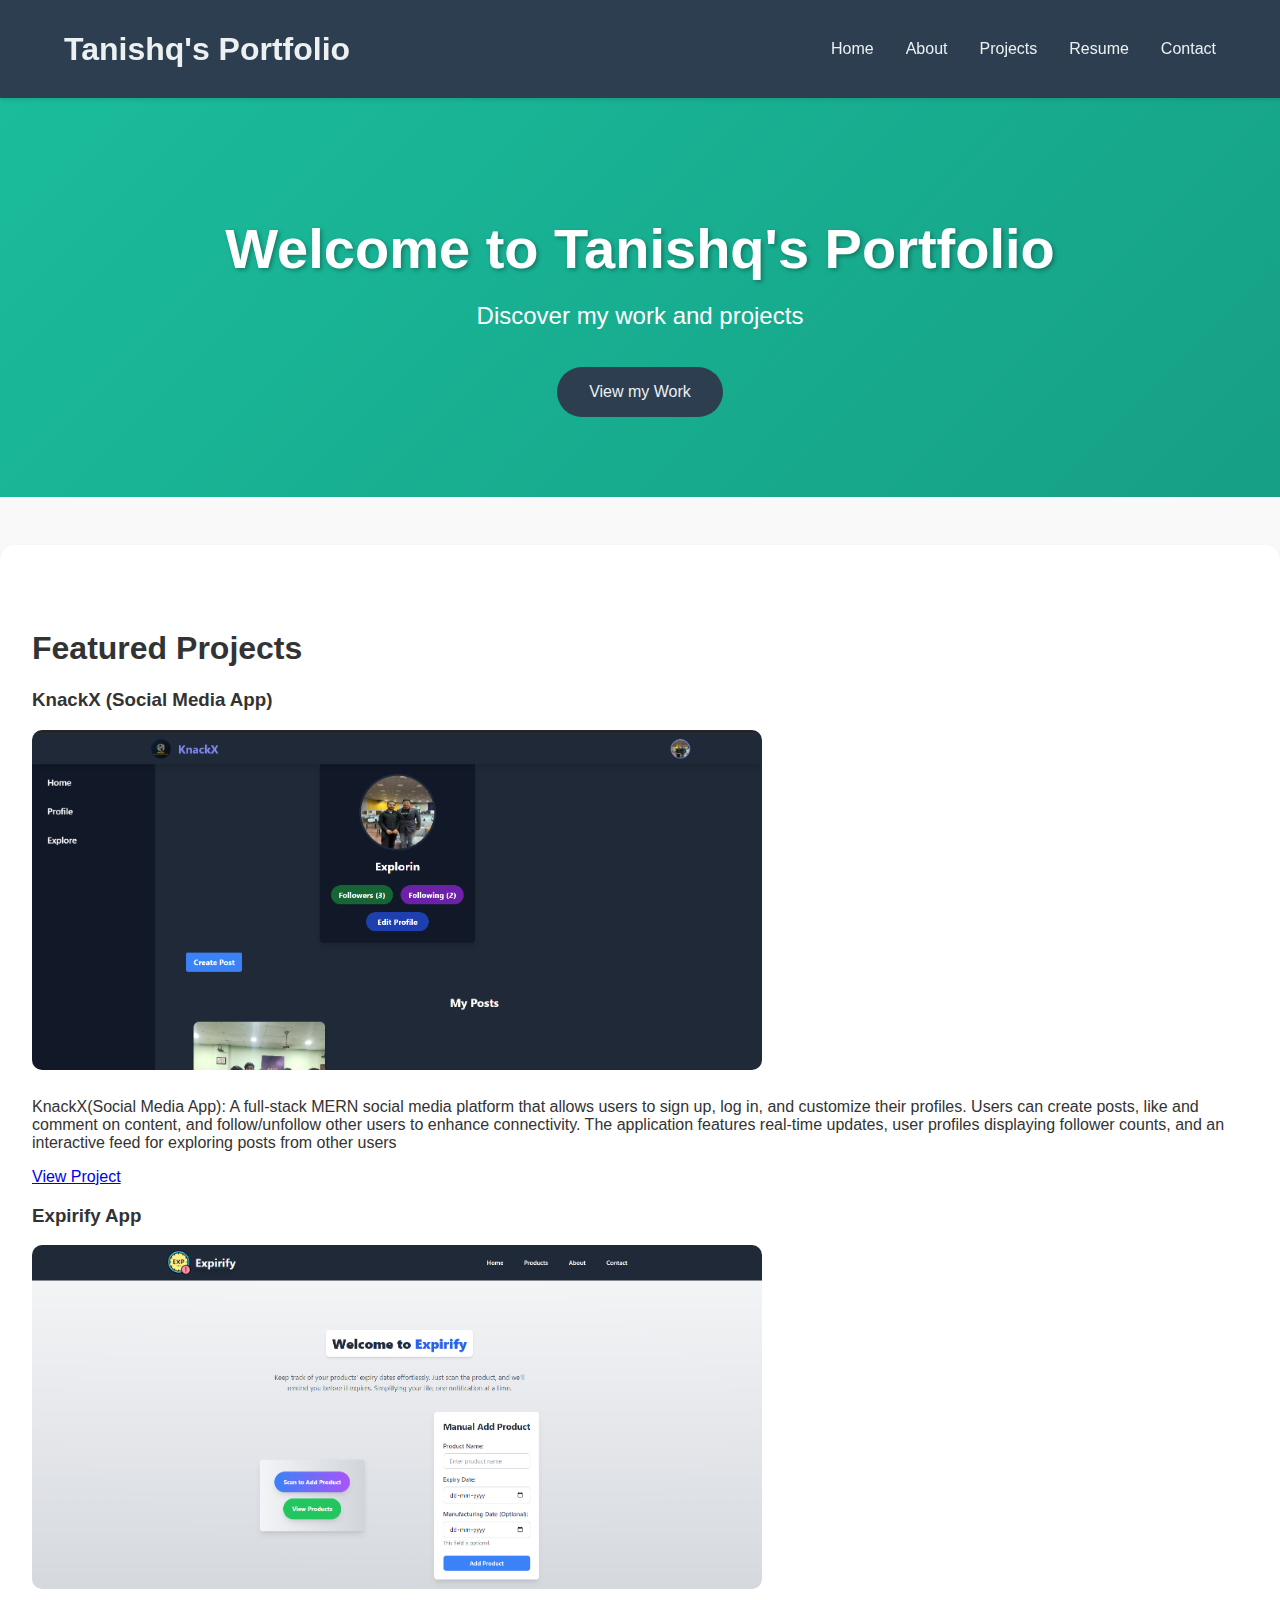
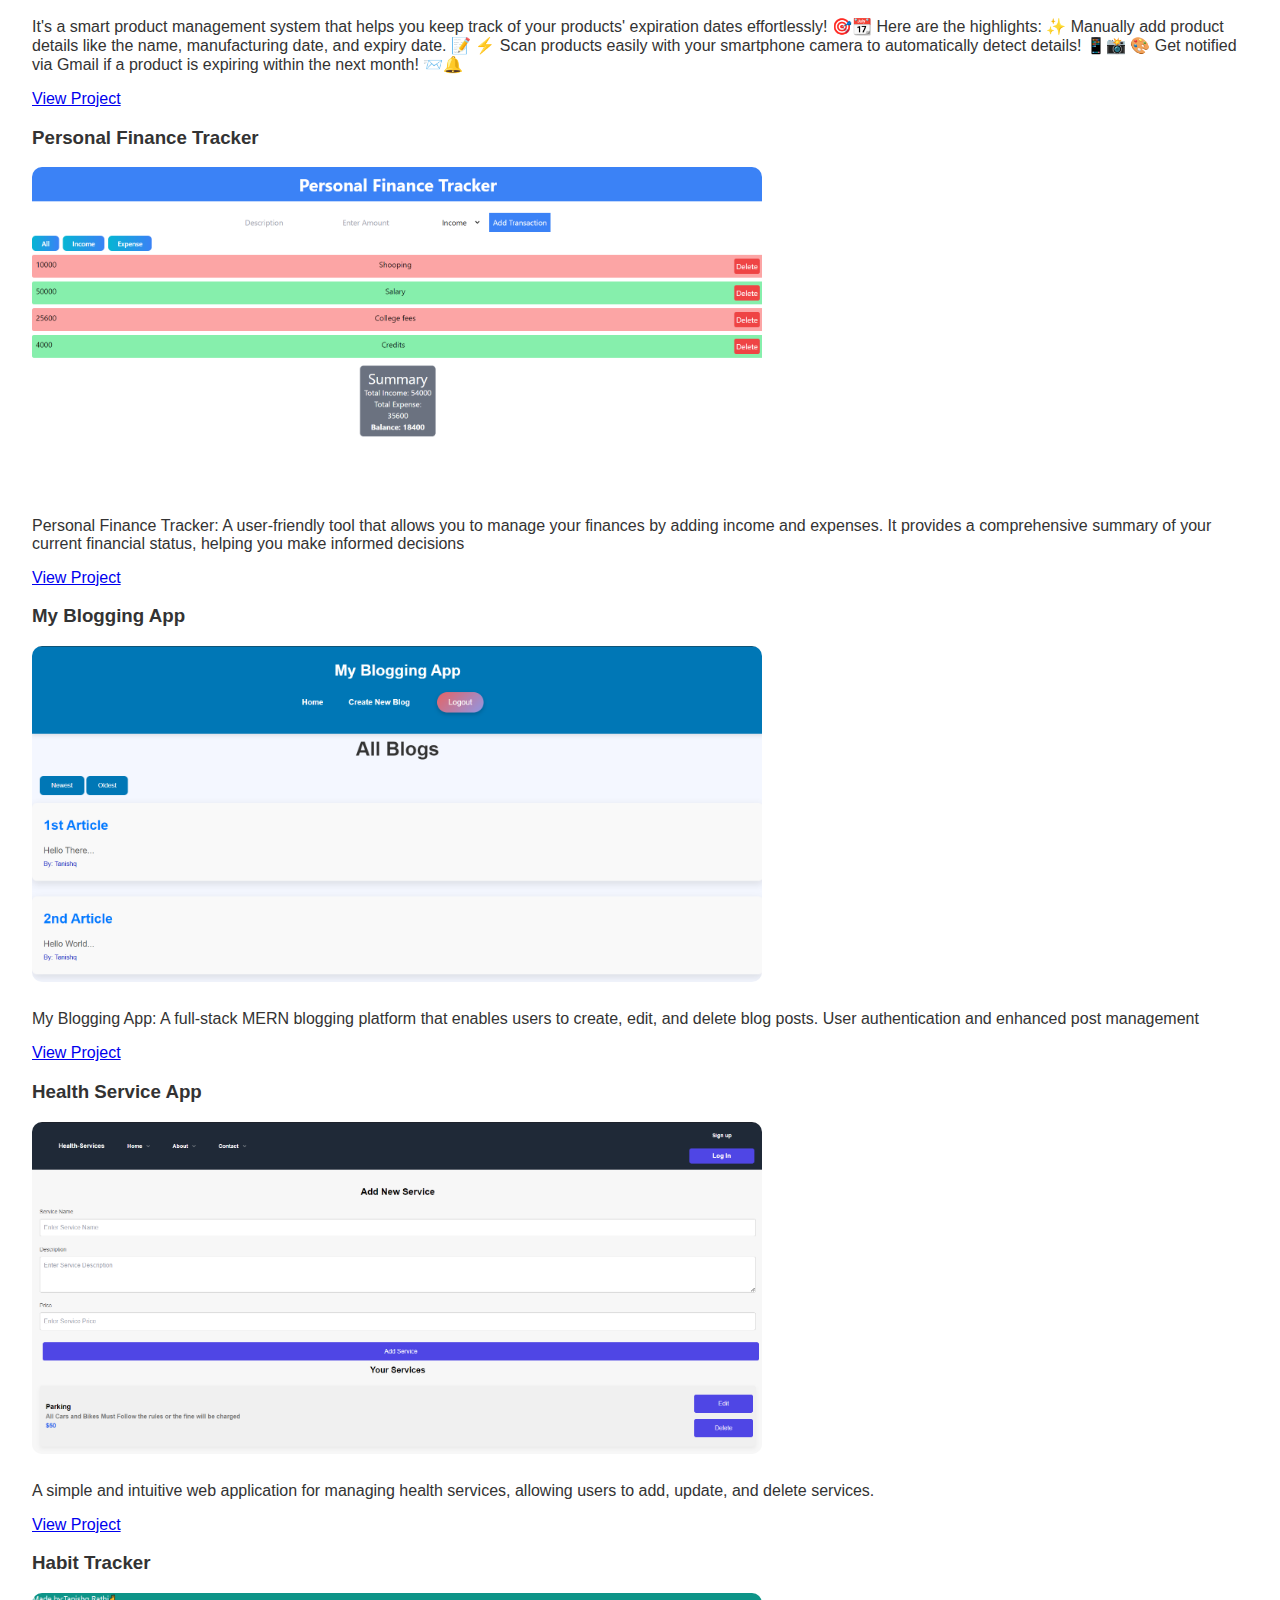
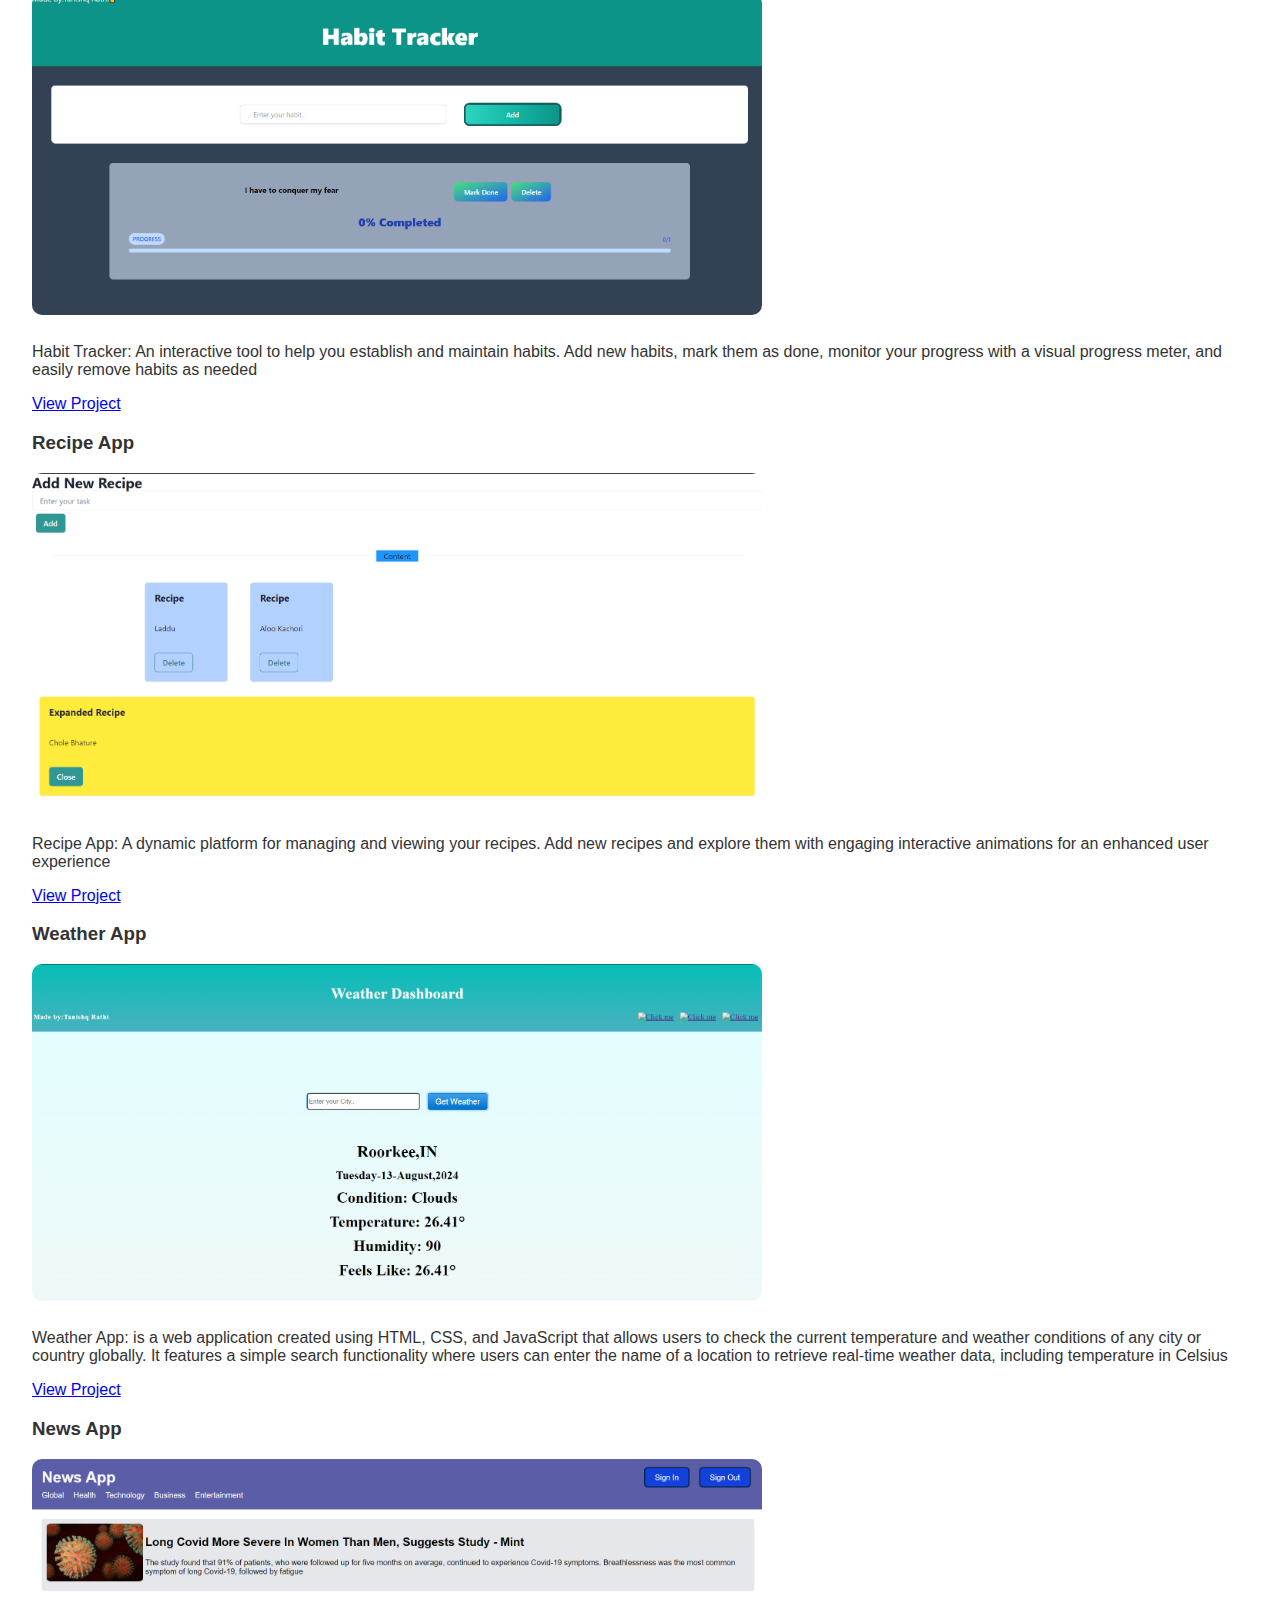
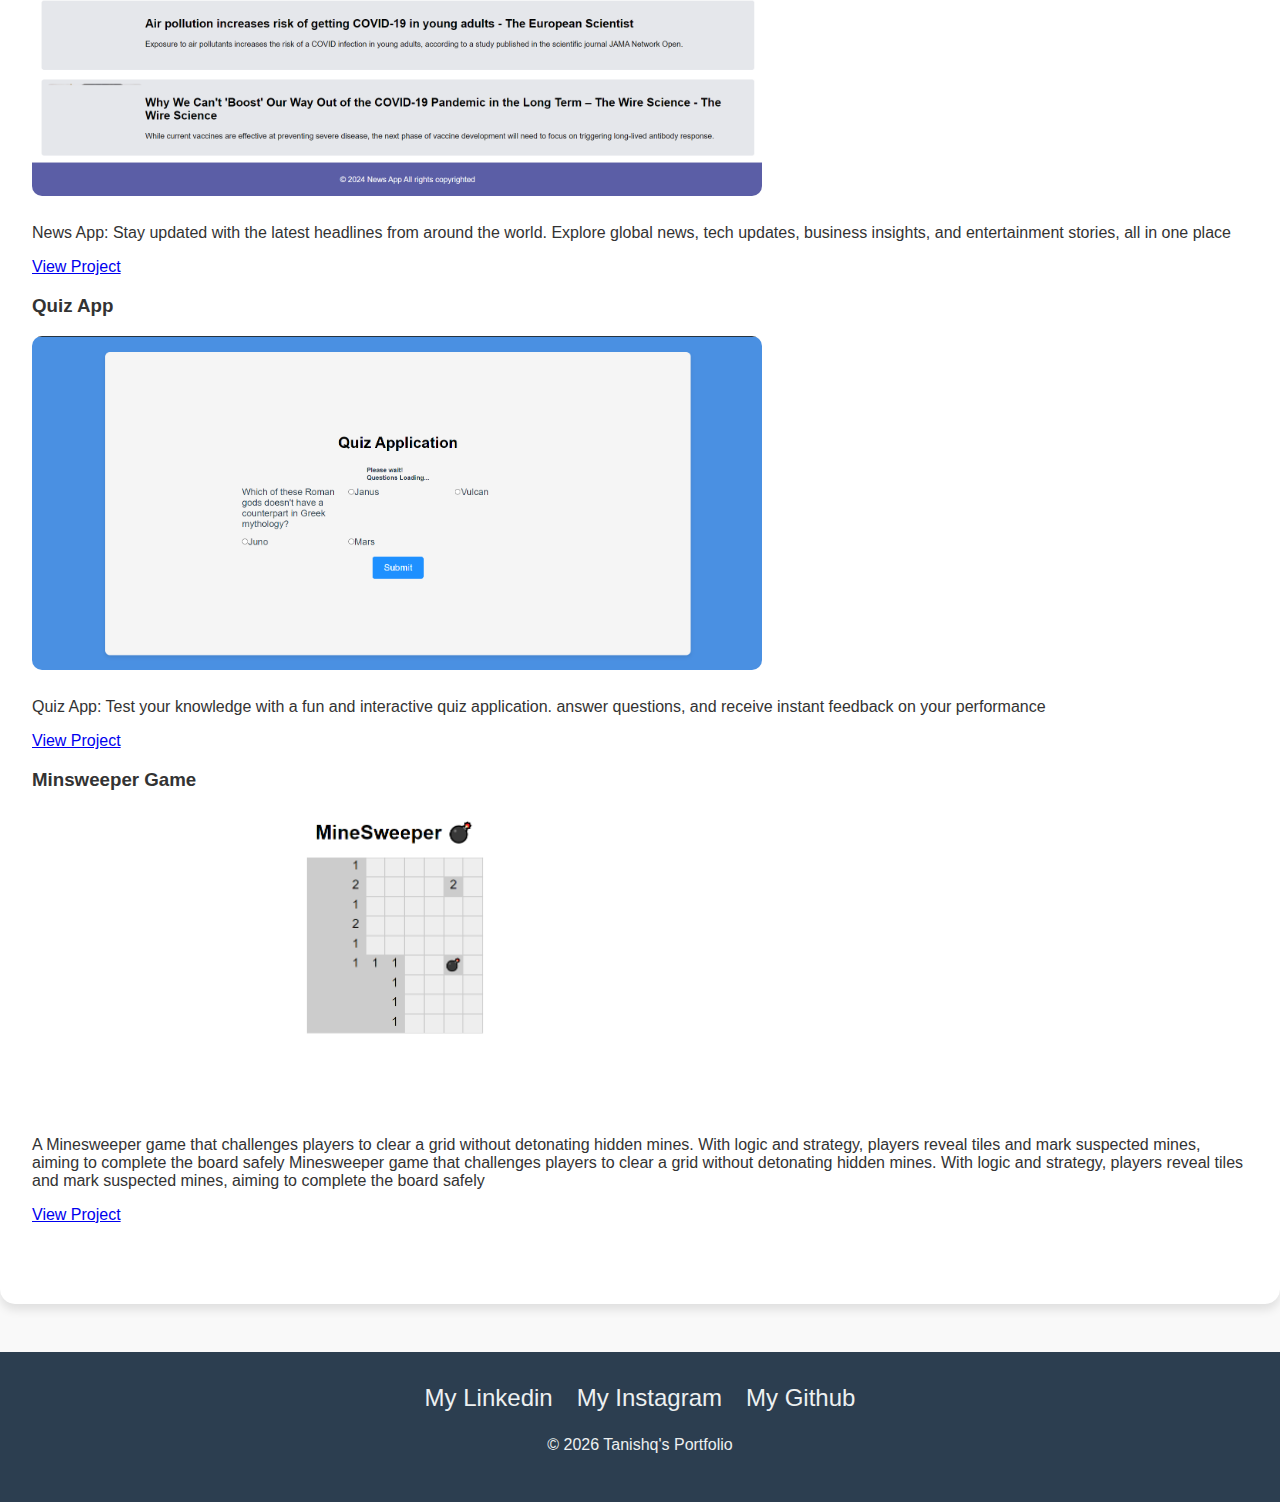
<file: index.html>
<!DOCTYPE html>
<html lang="en">

<head>
  <meta charset="UTF-8">
  <meta name="viewport" content="width=device-width, initial-scale=1.0">
  <title>Portfolio</title>
  <link rel="icon" href="images/portfolio.png">
  <link rel="stylesheet" href="css/Style.css">
</head>

<body>
  <header>
    <nav>
      <div class="logo">Tanishq's Portfolio</div>
      <ul class="nav-links">
        <li><a href="index.html" class="active" >Home</a></li>
        <li><a href="about.html">About</a></li>
        <li><a href="Projects.html">Projects</a></li>
        <li><a href="resume.html">Resume</a></li>
        <li><a href="Contact.html">Contact</a></li>
      </ul>
      <div class="menu-toggle">&#9776;</div>
    </nav>
  </header>
  <main>
    <section class="hero">
      <h1>Welcome to Tanishq's Portfolio</h1>
      <p>Discover my work and projects</p>
      <a href="Projects.html" class="btn">View my Work</a>
    </section>
    <section class="featured-projects">
      <h1>Featured Projects</h1>
      <div class="projects-container">
      
      </div>
    </section>
  </main>
  <footer>
    <div class="social-links">
       <a href="https://www.linkedin.com/public-profile/settings">My Linkedin</a>
       <a href="https://www.instagram.com/rathitanishq/">My Instagram</a>
       <a href="https://github.com/TanishqRathi12">My Github</a>
    </div>
    <p>&copy;
      <span id="copyright">
        <script>document.getElementById('copyright').appendChild(document.createTextNode(new Date().getFullYear()))</script>
      </span> Tanishq's Portfolio
    </p>
  </footer>
  <script src="js/Script.js"></script>
</body>

</html>
</file>
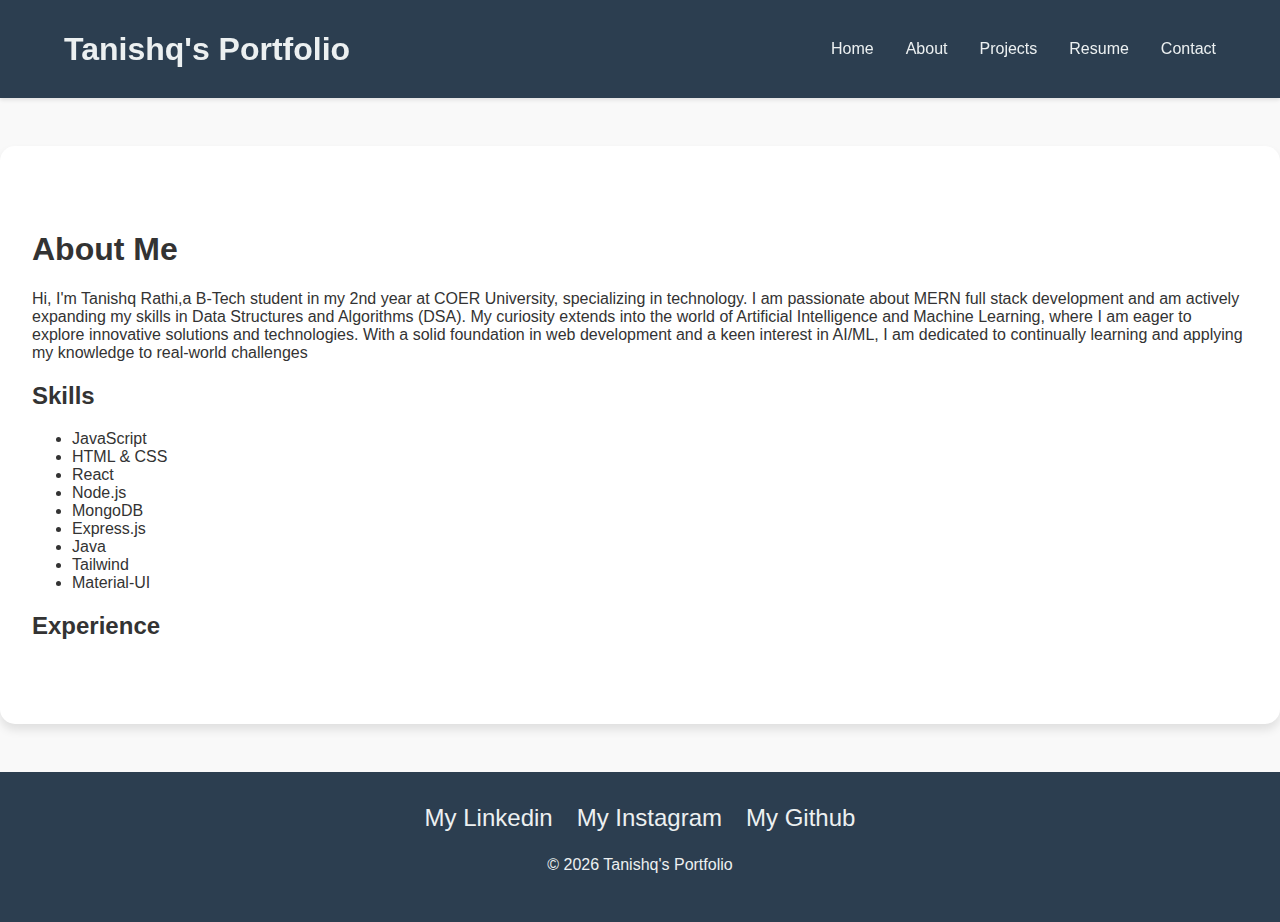
<file: about.html>
<!DOCTYPE html>
<html lang="en">

<head>
  <meta charset="UTF-8">
  <meta name="viewport" content="width=device-width, initial-scale=1.0">
  <title>About Me</title>
  <link rel="icon" href="images/about.png">
  <link rel="stylesheet" href="css/Style.css">
</head>

<body>
  <header>
    <nav>
      <div class="logo">Tanishq's Portfolio</div>
      <ul class="nav-links">
        <li><a href="index.html">Home</a></li>
        <li><a href="about.html" class="active" >About</a></li>
        <li><a href="Projects.html">Projects</a></li>
        <li><a href="resume.html">Resume</a></li>
        <li><a href="Contact.html">Contact</a></li>
      </ul>
      <div class="menu-toggle">&#9776;</div>
    </nav>
  </header>
  <main>
    <section class="about">
      <h1>About Me</h1>
      <p>Hi, I'm Tanishq Rathi,a B-Tech student in my 2nd year at COER University, specializing in technology. I am passionate about MERN full stack development and am actively expanding my skills in Data Structures and Algorithms (DSA). My curiosity extends into the world of Artificial Intelligence and Machine Learning, where I am eager to explore innovative solutions and technologies. With a solid foundation in web development and a keen interest in AI/ML, I am dedicated to continually learning and applying my knowledge to real-world challenges</p>
      <h2>Skills</h2>
      <ul class="skills-list">
        <li>JavaScript</li>
        <li>HTML & CSS</li>
        <li>React</li>
        <li>Node.js</li>
        <li>MongoDB</li>
        <li>Express.js</li>
        <li>Java</li>
        <li>Tailwind</li>
        <li>Material-UI</li>
      </ul>
      <h2>Experience</h2>
      <ul class="experience-list">
        <!-- <li><strong>Company A</strong> - Frontend Developer (2022 - Present)</li>
        <li><strong>Company B</strong> - Web Developer (2020 - 2022)</li> -->
        
      </ul>
    </section>
  </main>
  <footer>
    <div class="social-links">
     <a href="https://www.linkedin.com/public-profile/settings">My Linkedin</a>
     <a href="https://www.instagram.com/rathitanishq/">My Instagram</a>
     <a href="https://github.com/TanishqRathi12">My Github</a>
    </div>
    <p>&copy;
      <span id="copyright">
        <script>document.getElementById('copyright').appendChild(document.createTextNode(new Date().getFullYear()))</script>
      </span> Tanishq's Portfolio
    </p>
  </footer>
  <script src="js/Script.js"></script>
</body>

</html>
</file>
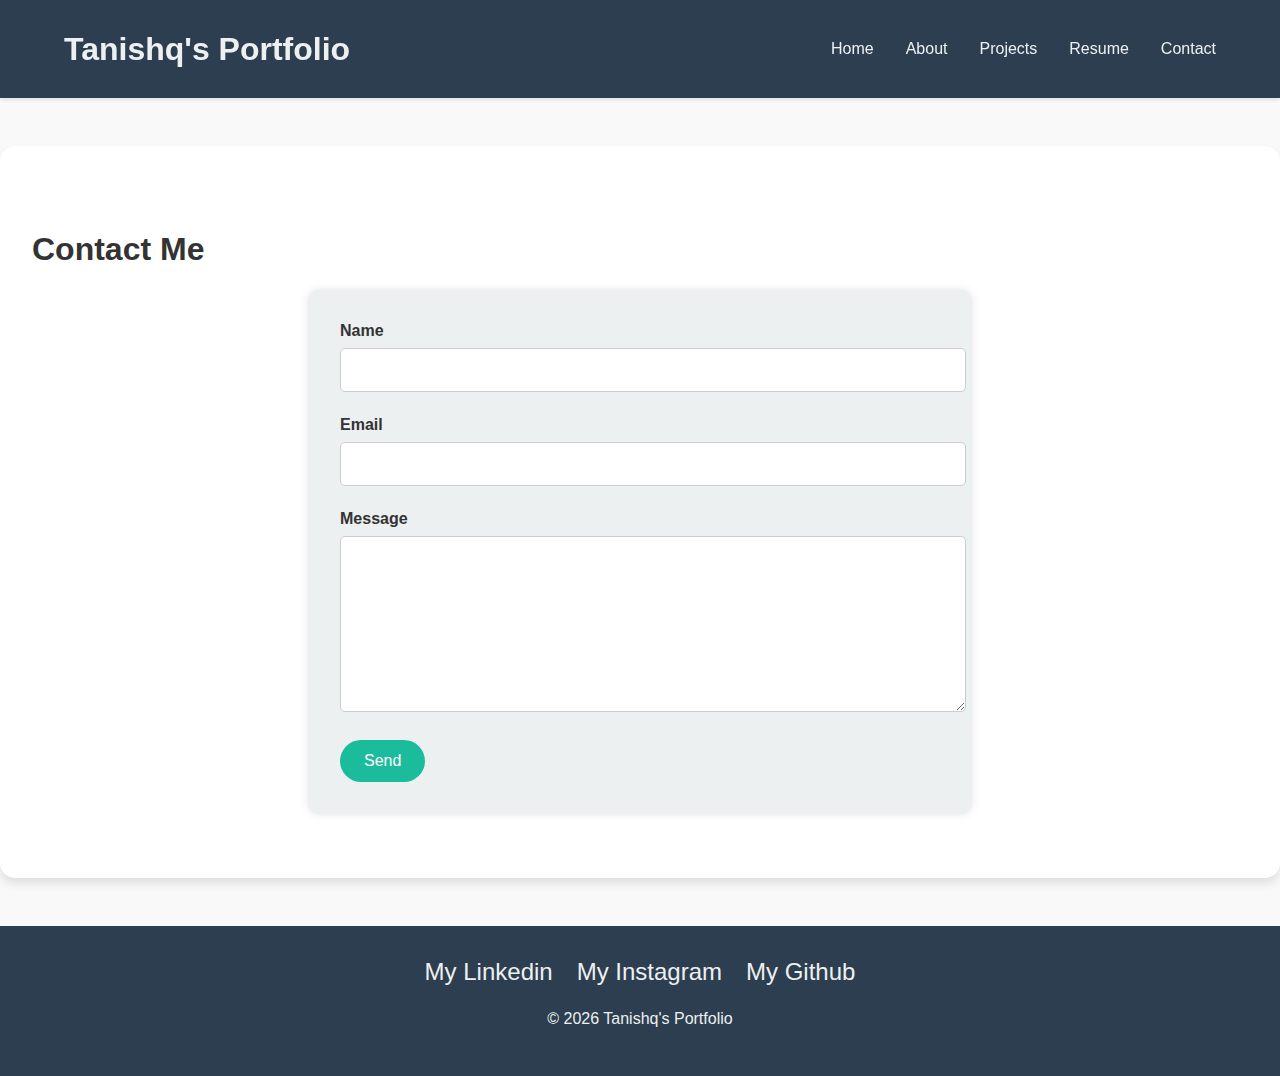
<file: Contact.html>
<!DOCTYPE html>
<html lang="en">

<head>
  <meta charset="UTF-8">
  <meta name="viewport" content="width=device-width, initial-scale=1.0">
  <title>Contact Me</title>
  <link rel="icon" href="images/contact.png">
  <link rel="stylesheet" href="css/Style.css">
</head>

<body>
  <header>
    <nav>
      <div class="logo">Tanishq's Portfolio</div>
      <ul class="nav-links">
        <li><a href="index.html">Home</a></li>
        <li><a href="about.html">About</a></li>
        <li><a href="Projects.html">Projects</a></li>
        <li><a href="resume.html">Resume</a></li>
        <li><a href="Contact.html" class="active" >Contact</a></li>
      </ul>
      <div class="menu-toggle">&#9776;</div>
    </nav>
  </header>
  <main>
    <section class="contact">
      <h1>Contact Me</h1>
      <form>
        <label for="name">Name</label>
        <input type="text" id="name" name="name" required>

        <label for="email">Email</label>
        <input type="email" id="email" name="email" required>

        <label for="message">Message</label>
        <textarea id="message" name="message" required></textarea>

        <button type="submit">Send</button>
      </form>
    </section>
  </main>
  <footer>
    <div class="social-links">
        <a href="https://www.linkedin.com/public-profile/settings">My Linkedin</a>
        <a href="https://www.instagram.com/rathitanishq/">My Instagram</a>
        <a href="https://github.com/TanishqRathi12">My Github</a>
    </div>
    <p>&copy;
      <span id="copyright">
        <script>document.getElementById('copyright').appendChild(document.createTextNode(new Date().getFullYear()))</script>
      </span> Tanishq's Portfolio
    </p>
  </footer>
  <script src="js/Script.js"></script>
</body>

</html>
</file>
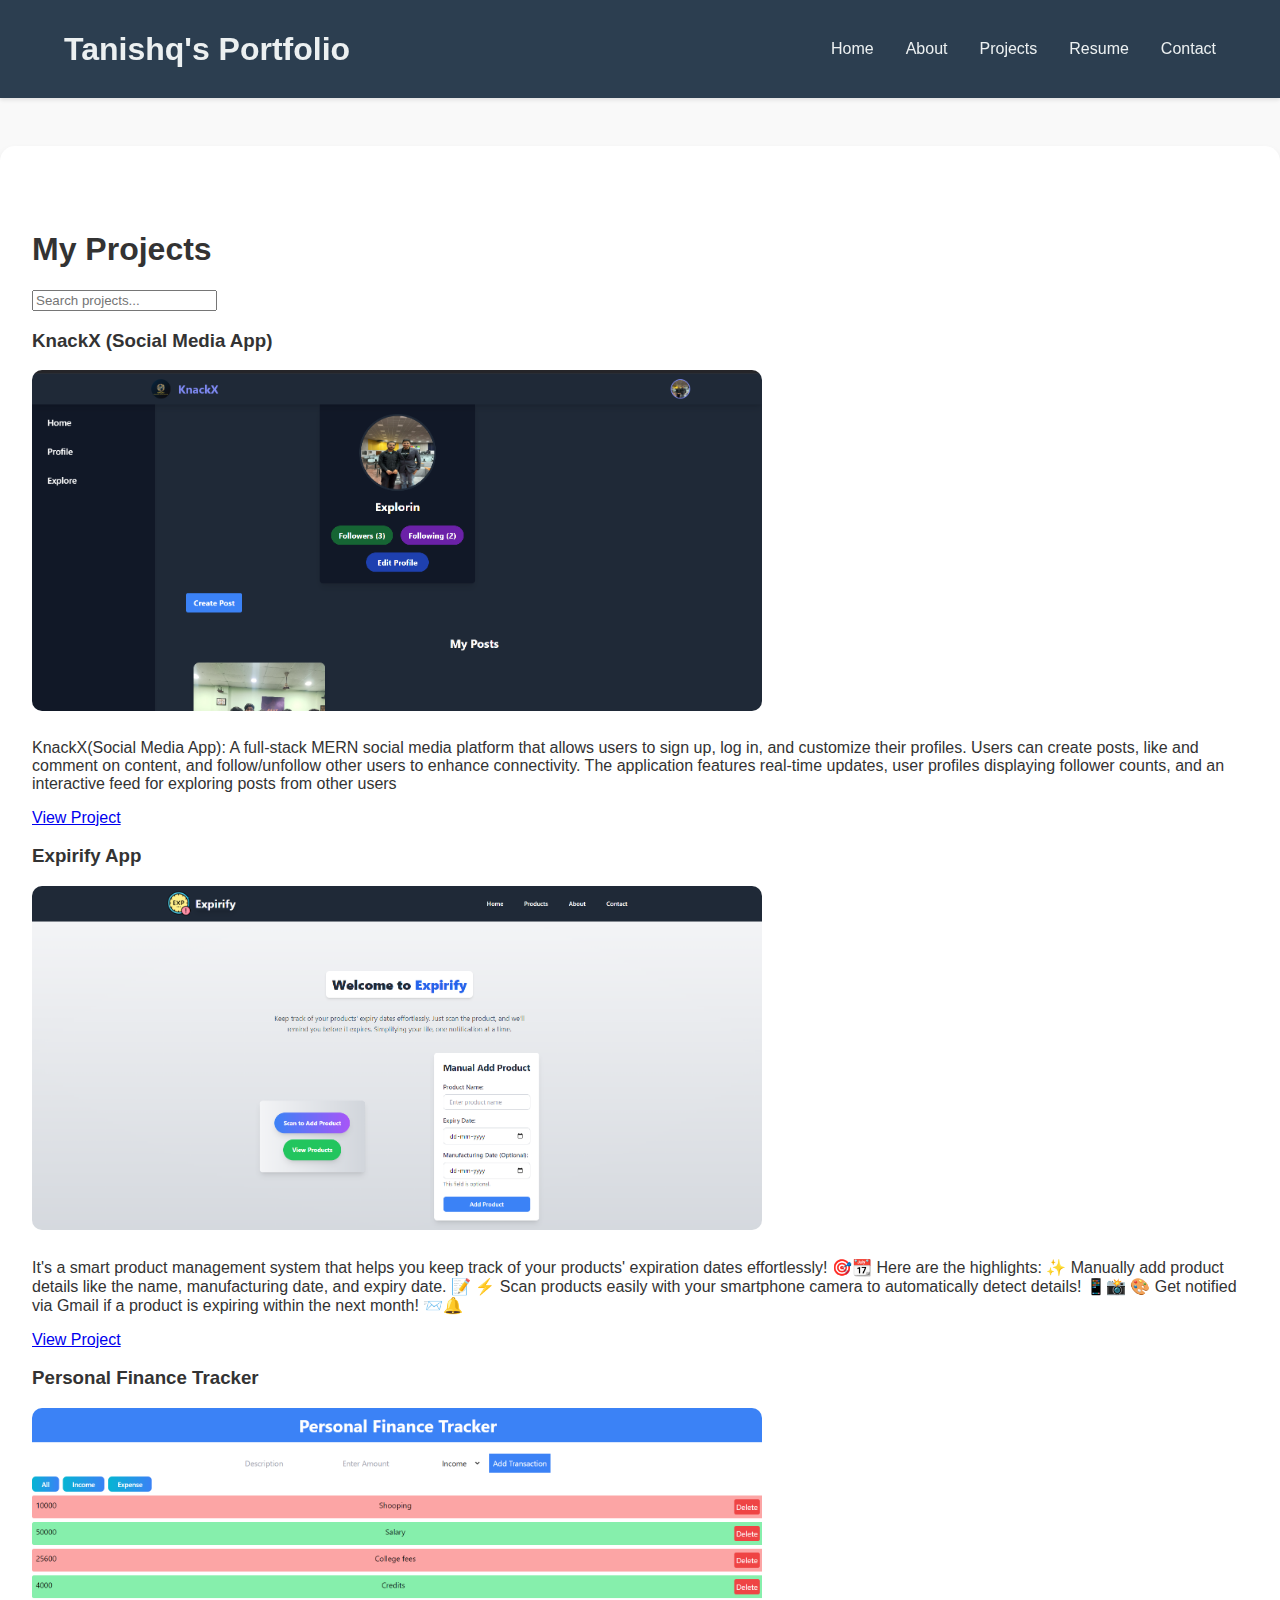
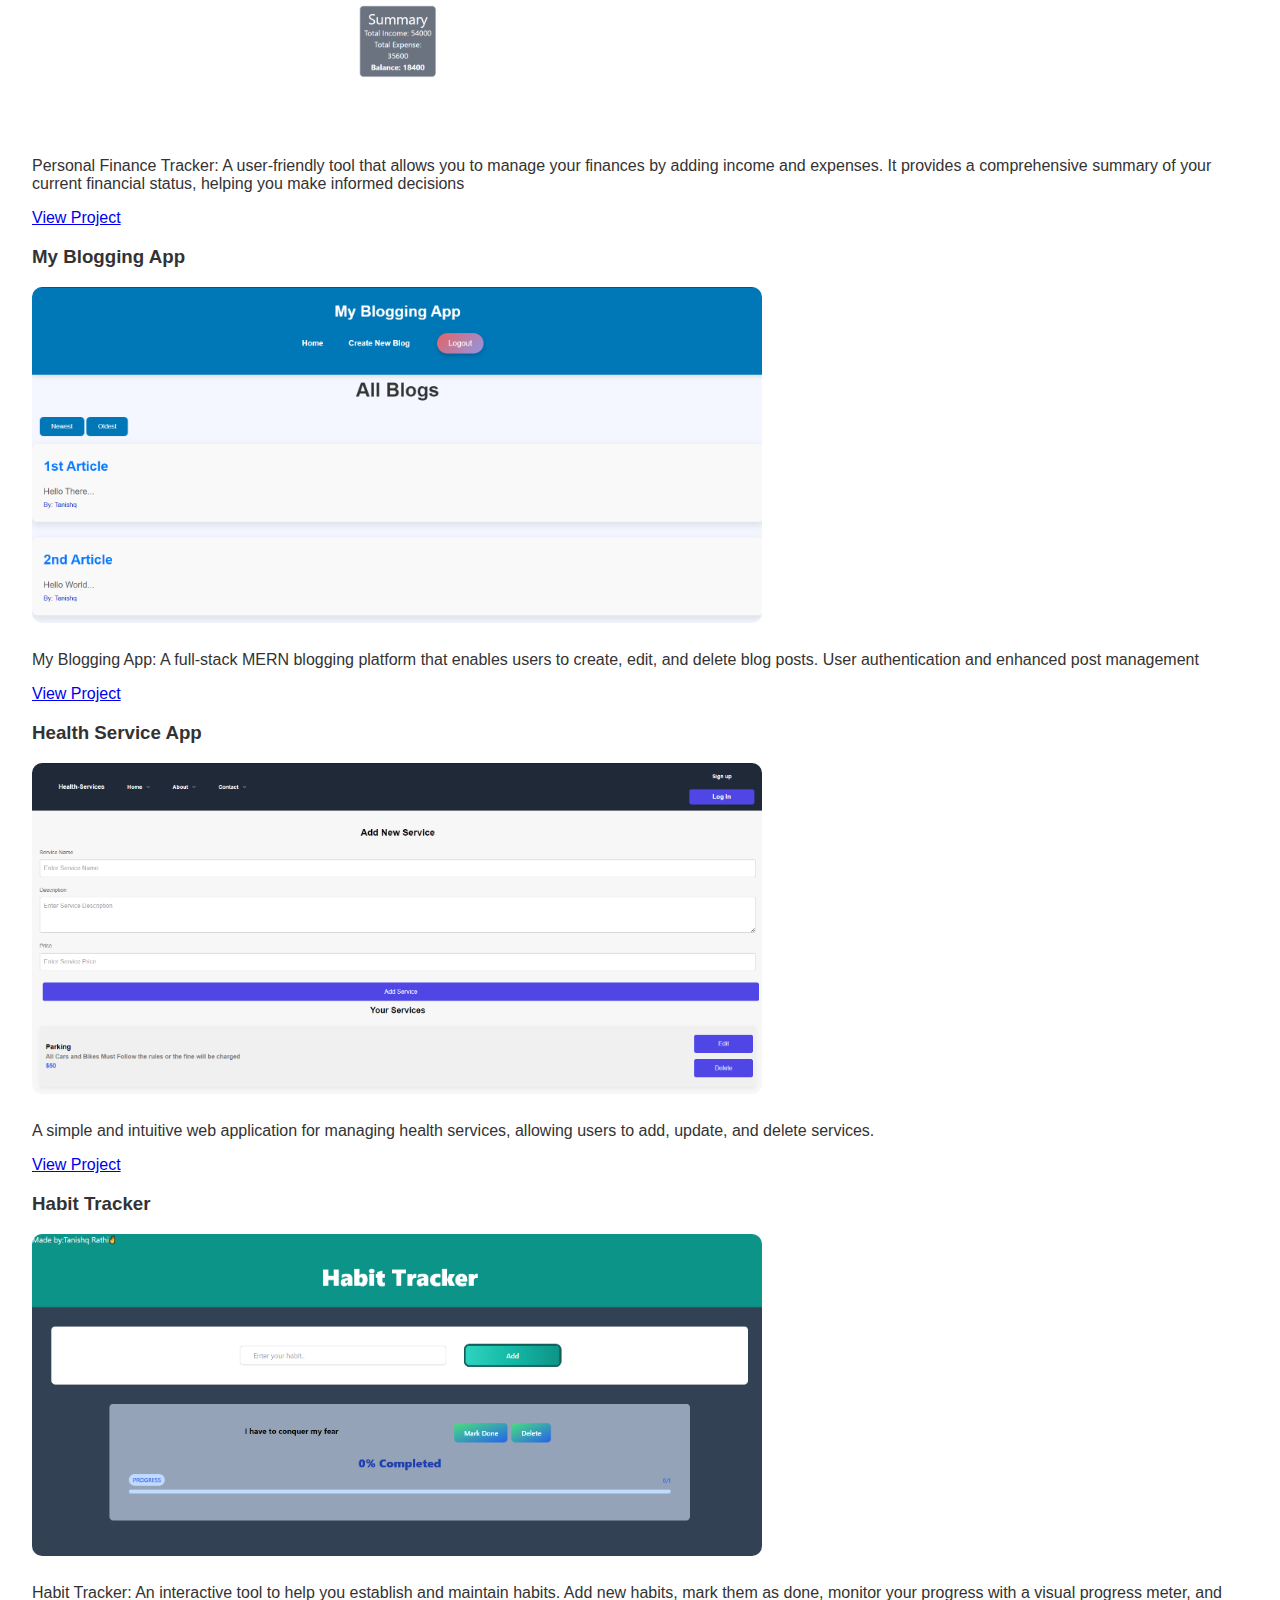
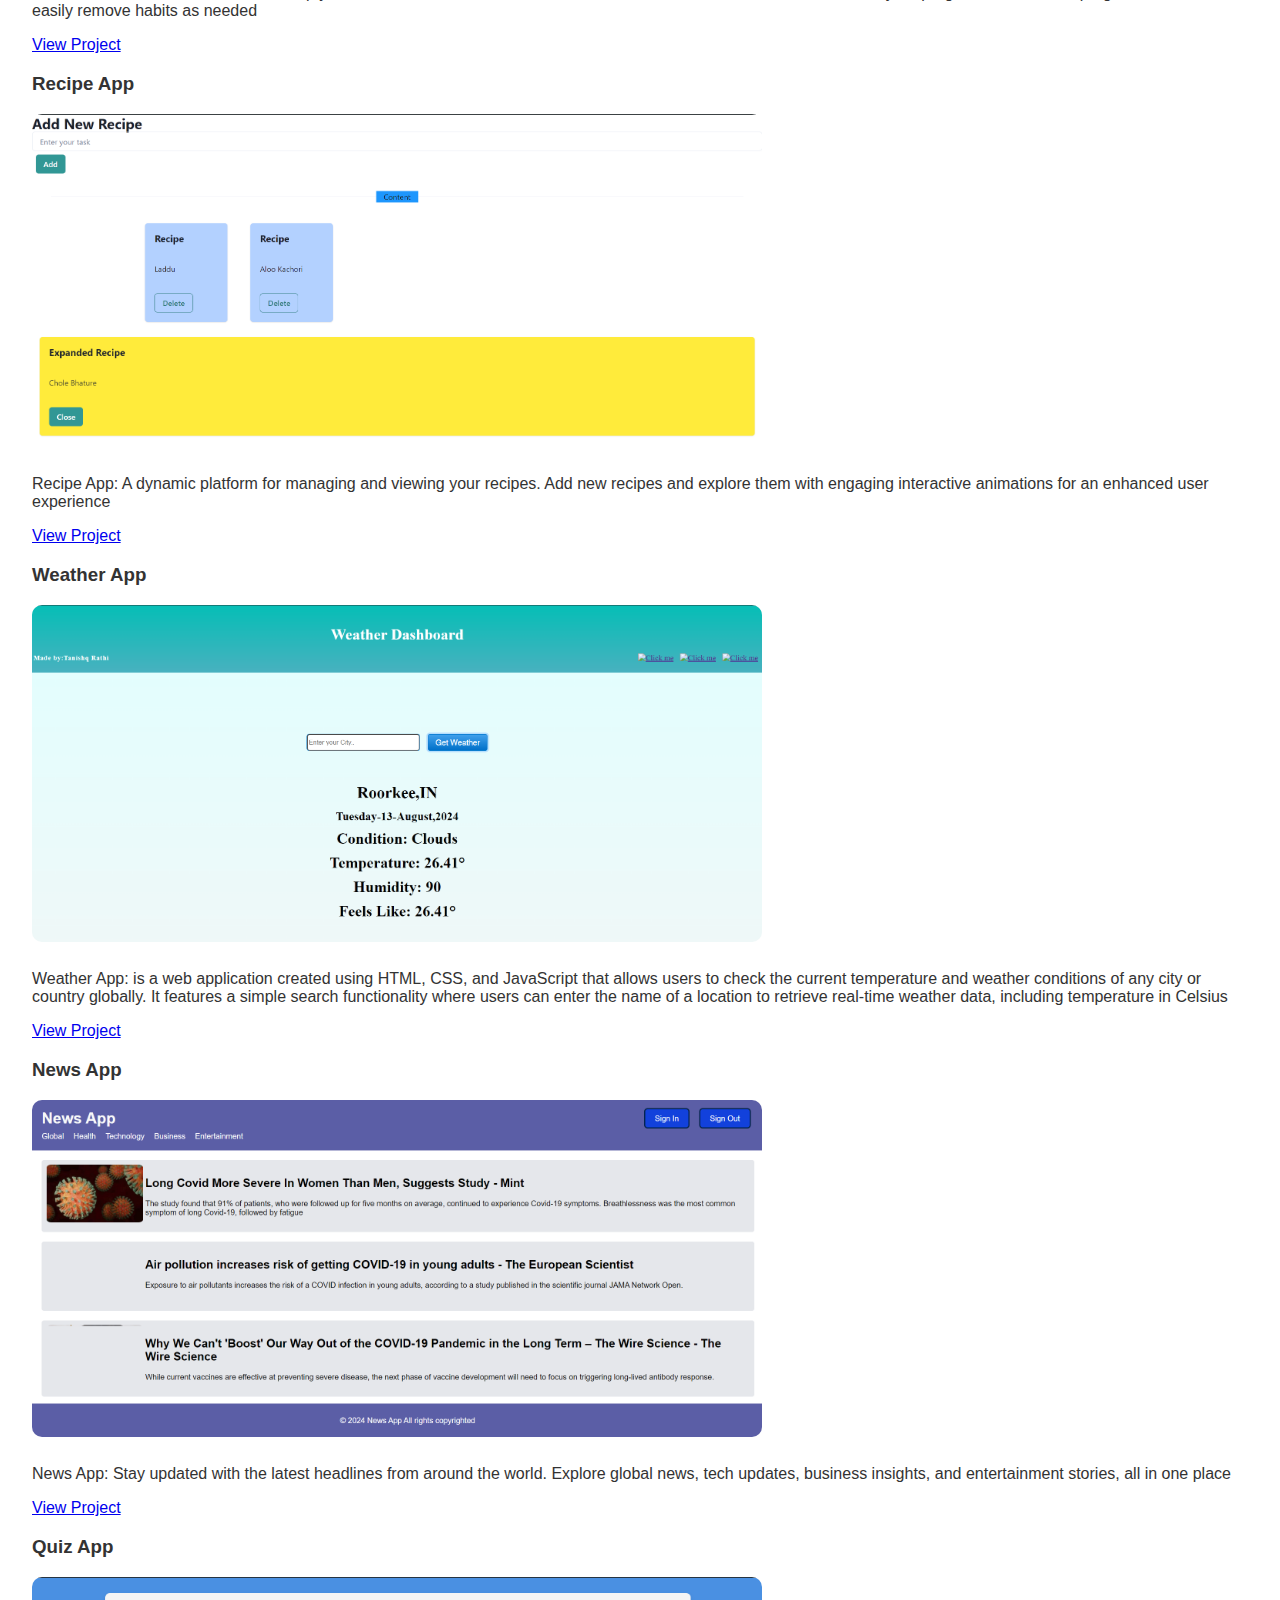
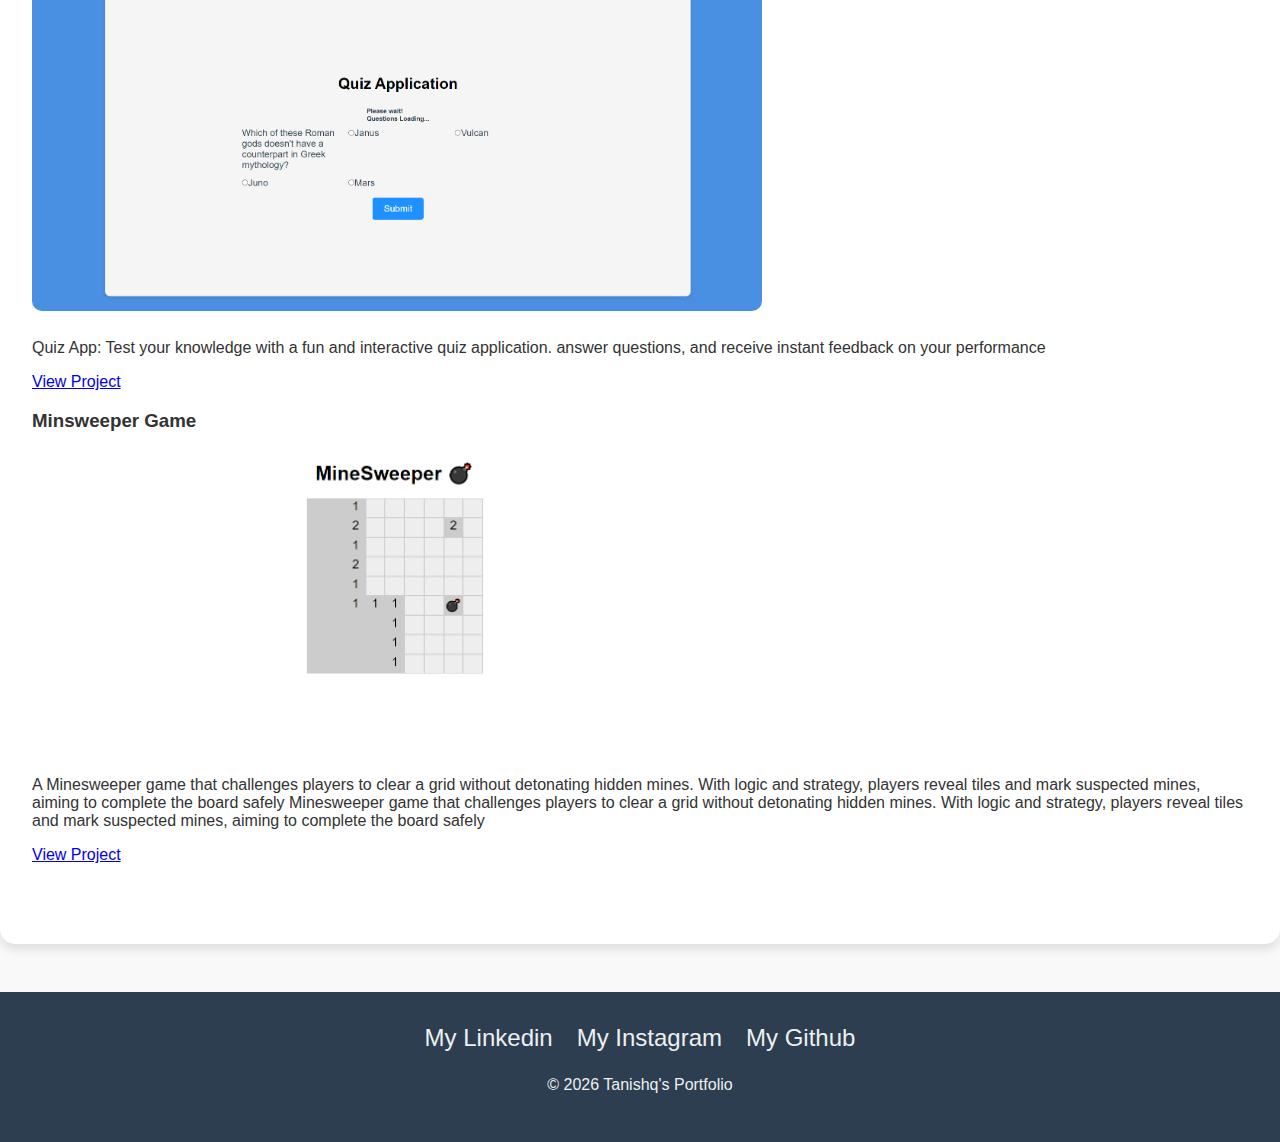
<file: Projects.html>
<!DOCTYPE html>
<html lang="en">

<head>
  <meta charset="UTF-8">
  <meta name="viewport" content="width=device-width, initial-scale=1.0">
  <title>Tanishq's Projects</title>
  <link rel="icon" href="images/projects.png">
  <link rel="stylesheet" href="css/Style.css">
</head>

<body>
  <header>
    <nav>
      <div class="logo">Tanishq's Portfolio</div>
      <ul class="nav-links">
        <li><a href="index.html">Home</a></li>
        <li><a href="about.html">About</a></li>
        <li><a href="Projects.html" class="active" >Projects</a></li>
        <li><a href="resume.html">Resume</a></li>
        <li><a href="Contact.html">Contact</a></li>
      </ul>
      <div class="menu-toggle">&#9776;</div>
    </nav>
  </header>
  <main>
    <section class="projects">
      <h1>My Projects</h1>
      <input type="text" id="search" placeholder="Search projects...">
      <div class="projects-container">
       
      </div>
    </section>
  </main>
  <footer>
    <div class="social-links">
        <a href="https://www.linkedin.com/public-profile/settings">My Linkedin</a>
        <a href="https://www.instagram.com/rathitanishq/">My Instagram</a>
        <a href="https://github.com/TanishqRathi12">My Github</a>
    </div>
    <p>&copy;
      <span id="copyright">
        <script>document.getElementById('copyright').appendChild(document.createTextNode(new Date().getFullYear()))</script>
      </span>Tanishq's Portfolio
    </p>
  </footer>
  <script src="js/Script.js"></script>
</body>

</html>
</file>
<file: css/Style.css>
body {
  font-family: "Roboto", sans-serif;
  margin: 0;
  padding: 0;
  box-sizing: border-box;
  background-color: #f9f9f9;
  color: #333;
  transition: background-color 0.3s ease, color 0.3s ease;
}

header {
  background-color: #2c3e50;
  color: #ecf0f1;
  padding: 1.5rem 0;
  position: sticky;
  top: 0;
  z-index: 1000;
  box-shadow: 0 2px 4px rgba(0, 0, 0, 0.1);
  transition: background-color 0.3s ease, box-shadow 0.3s ease;
}

header nav {
  display: flex;
  justify-content: space-between;
  align-items: center;
  width: 90%;
  margin: 0 auto;
  transition: all 0.3s ease;
}



.logo {
  font-size: 2rem;
  font-weight: bold;
  transition: transform 0.3s ease;
}

.nav-links {
  list-style: none;
  display: flex;
  gap: 2rem;
  transition: all 0.5s ease;
}

.nav-links a {
  color: #ecf0f1;
  text-decoration: none;
  font-weight: 500;
  transition: color 0.3s ease, transform 0.3s ease;
}

.nav-links a:hover {
  color: #1abc9c;
  transform: scale(1.1) rotate(3deg);
}

.menu-toggle {
  display: none;
  font-size: 2rem;
  cursor: pointer;
  transition: transform 0.3s ease;
}


.menu-toggle:hover {
  transform: rotate(90deg);
}



.hero {
  display: flex;
  flex-direction: column;
  justify-content: center;
  align-items: center;
  text-align: center;
  padding: 5rem 2rem;
  background: linear-gradient(135deg, #1abc9c, #16a085);
  color: #fff;
  transition: background 0.5s ease, color 0.3s ease;
}

.hero h1 {
  font-size: 3.5rem;
  margin-bottom: 1rem;
  text-shadow: 2px 2px 4px rgba(0, 0, 0, 0.3);
  animation: fadeInDown 1s ease;
}

.hero p {
  font-size: 1.5rem;
  max-width: 700px;
  margin: 0 auto 2rem auto;
  line-height: 1.6;
  animation: fadeInUp 1.5s ease;
}

.hero .btn {
  display: inline-block;
  padding: 1rem 2rem;
  background-color: #2c3e50;
  color: #ecf0f1;
  text-decoration: none;
  border-radius: 30px;
  transition: background-color 0.3s ease, transform 0.3s ease;
  animation: bounceIn 2s ease;
}

.hero .btn:hover {
  background-color: #34495e;
  transform: scale(1.1);
}

.featured-projects,
.about,
.projects,
.contact {
  padding: 4rem 2rem;
  background-color: #fff;
  border-radius: 15px;
  box-shadow: 0 6px 10px rgba(0, 0, 0, 0.1);
  margin: 3rem 0;
  transition: box-shadow 0.3s ease, transform 0.3s ease;
  animation: fadeInUp 2s ease;
}

.featured-projects:hover,
.about:hover,
.projects:hover,
.contact:hover {
  transform: translateY(-10px);
  box-shadow: 0 10px 20px rgba(0, 0, 0, 0.15);
}

.project-image {
  width: 60%;
  height: auto;
  border-radius: 10px;
  transition: transform 0.3s ease, box-shadow 0.3s ease;
}

.project-image:hover {
  transform: scale(1.05);
  box-shadow: 0 8px 16px rgba(0, 0, 0, 0.2);
}

.project-description {
  width: 100%;
  margin-top: 1.5rem;
}

.contact form {
  width: 90%;
  max-width: 600px;
  margin: 0 auto;
  background: #ecf0f1;
  padding: 2rem;
  border-radius: 10px;
  box-shadow: 0 0 10px rgba(0, 0, 0, 0.1);
  transition: box-shadow 0.3s ease;
}

.contact form:hover {
  box-shadow: 0 0 15px rgba(0, 0, 0, 0.2);
}

.contact form label {
  display: block;
  margin-bottom: 0.5rem;
  font-weight: bold;
  color: #333;
  transition: color 0.3s ease;
}

.contact form input[type="text"],
.contact form input[type="email"],
.contact form textarea {
  width: 100%;
  padding: 0.75rem;
  margin-bottom: 1.5rem;
  border: 1px solid #ccc;
  border-radius: 5px;
  font-size: 1rem;
  font-family: inherit;
  transition: border-color 0.3s ease, box-shadow 0.3s ease;
}

.contact form input[type="text"]:focus,
.contact form input[type="email"]:focus,
.contact form textarea:focus {
  border-color: #1abc9c;
  box-shadow: 0 0 5px rgba(26, 188, 156, 0.5);
}

.contact form textarea {
  resize: vertical;
  height: 150px;
}

.contact form button[type="submit"] {
  display: inline-block;
  background-color: #1abc9c;
  color: #fff;
  padding: 0.75rem 1.5rem;
  font-size: 1rem;
  border: none;
  border-radius: 30px;
  cursor: pointer;
  transition: background-color 0.3s ease, transform 0.3s ease;
}

.contact form button[type="submit"]:hover {
  background-color: #16a085;
  transform: scale(1.1);
}

footer {
  background-color: #2c3e50;
  color: #ecf0f1;
  text-align: center;
  padding: 2rem 0;
  transition: background-color 0.3s ease;
  animation: fadeInUp 2s ease;
}

footer .social-links {
  display: flex;
  justify-content: center;
  gap: 1.5rem;
  margin-bottom: 1.5rem;
}

footer .social-links a {
  color: #ecf0f1;
  text-decoration: none;
  font-size: 1.5rem;
  transition: color 0.3s ease, transform 0.3s ease;
}

footer .social-links a:hover {
  color: #1abc9c;
  transform: scale(1.1);
}

body.resume-page {
  background-color: #f0f0f0;
  display: flex;
  flex-direction: column;
  height: 100vh;
}

.resume-container {
  flex: 1;
  display: flex;
  justify-content: center;
  align-items: center;
  padding: 20px;
  overflow: hidden;
  background-color: white; 
  box-shadow: 0 0 10px rgba(0, 0, 0, 0.1); 
}

.resume-container p {
  color: #d9534f; 
  font-size: 1.2rem;
  font-weight: bold;
  text-align: center;
  margin: 20px auto;
  padding: 15px;
  max-width: 90%;
  width: 100%;
  border: 2px solid #d9534f;
  border-radius: 8px;
  background-color: #f8d7da;
  box-shadow: 0 4px 8px rgba(0, 0, 0, 0.1);
  display: flex;
  justify-content: center;
  align-items: center;
  overflow: hidden;
}


.resume-fullscreen {
  width: 100%;
  height: 100%;
  border: none;
}

.download-button {
  display: inline-block;
  padding: 10px 20px;
  color: #fff;
  background-color: #007bff;
  border: none;
  border-radius: 5px;
  font-size: 1rem;
  text-align: center;
  text-decoration: none;
  cursor: pointer;
  transition: all 0.3s ease;
  margin-top: 20px;
}

.download-button:hover {
  background-color: #0056b3;
  transform: translateY(-3px);
  box-shadow: 0 4px 8px rgba(0, 0, 0, 0.2);
}

.resume-container {
  display: flex;
  flex-direction: column;
  align-items: center;
  justify-content: center;
  padding: 20px;
  background-color: #fff;
}

@keyframes fadeInUp {
  0% {
    opacity: 0;
    transform: translateY(20px);
  }
  100% {
    opacity: 1;
    transform: translateY(0);
  }
}

@keyframes fadeInDown {
  0% {
    opacity: 0;
    transform: translateY(-20px);
  }
  100% {
    opacity: 1;
    transform: translateY(0);
  }
}

@keyframes bounceIn {
  0% {
    opacity: 0;
    transform: scale(0.5);
  }
  60% {
    opacity: 1;
    transform: scale(1.1);
  }
  80% {
    transform: scale(0.9);
  }
  100% {
    transform: scale(1);
  }
}

@media (max-width: 768px) {
  .nav-links {
    flex-direction: column;
    align-items: center;
    position: absolute;
    top: -15%;
    left: 0;
    width: 75%;
    background-color: #2c3e50;
    transform: translateY(-100%);
    transition: transform 0.5s ease;
    z-index: 999;
  }

  .nav-links.active {
    transform: translateY(0);
  }

  .menu-toggle {
    display: block;
    font-size: 2rem;
    cursor: pointer;
  }

  .project-image,
  .project-description {
    width: 100%;
  }
}
</file>
